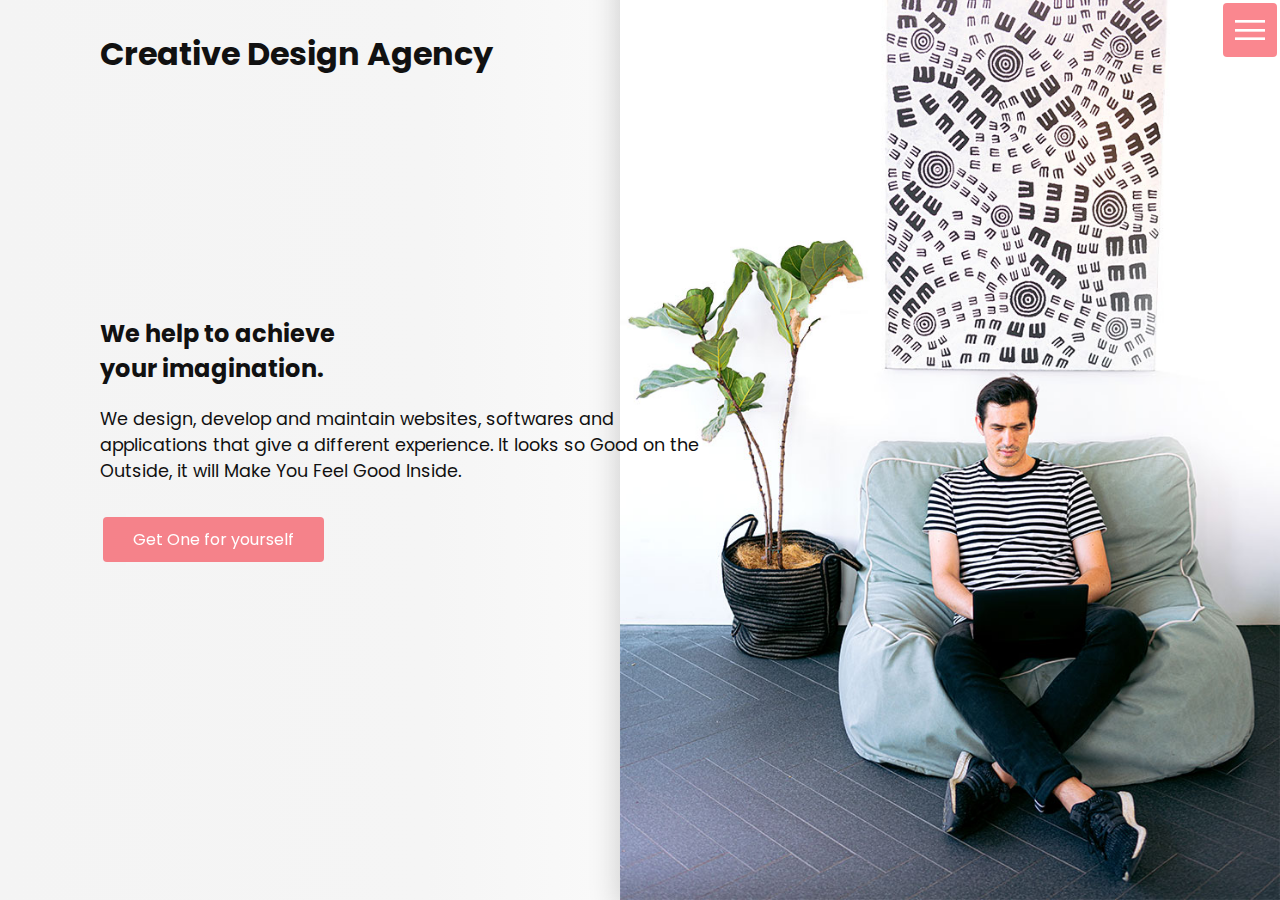
<file: index.html>
<!DOCTYPE html>
<html lang="en">
  <head>
    <meta charset="UTF-8" />
    <meta http-equiv="X-UA-Compatible" content="IE=edge" />
    <meta name="viewport" content="width=device-width, initial-scale=1.0" />
    <title>Creative Design Agency</title>
    <link rel="stylesheet" href="css/style.css" />
  </head>
  <body class="body">
    <header>
      <div class="logo">Creative Design Agency</div>
      <div class="toggle"></div>
      <div class="navigation">
        <ul>
          <li><a href="index.html">Start</a></li>
          <li><a href="services.html">Services</a></li>
          <li><a href="work.html">Our Work</a></li>
          <li><a href="contact.html">Contact</a></li>
        </ul>
        <div class="social-bar">
          <ul>
            <li>
              <a href="https://facebook.com"></a>
              <img src="images/facebook.png" target="_blank" alt="" />
            </li>
            <li>
              <a href="https://twitter.com"></a>
              <img src="images/twitter.png" target="_blank" alt="" />
            </li>
            <li>
              <a href="https://instagram.com"></a>
              <img src="images/instagram.png" target="_blank" alt="" />
            </li>
          </ul>

          <a href="mailto:ogajasteve776@gmail.com" class="email-icon">
            <img src="images/email.png" alt="" />
          </a>
        </div>
      </div>
    </header>

    <section class="home">
      <img src="images/home-img.jpg" class="home-img" alt="" />
      <div class="home-content">
        <h2>
          We help to achieve <br />
          your imagination.
        </h2>
        <p>
          We design, develop and maintain websites, softwares and applications
          that give a different experience. It looks so Good on the Outside, it
          will Make You Feel Good Inside.
        </p>

        <a href="contact.html" class="btn">Get One for yourself</a>
      </div>
    </section>

    <script src="js/script.js"></script>
  </body>
</html>
</file>
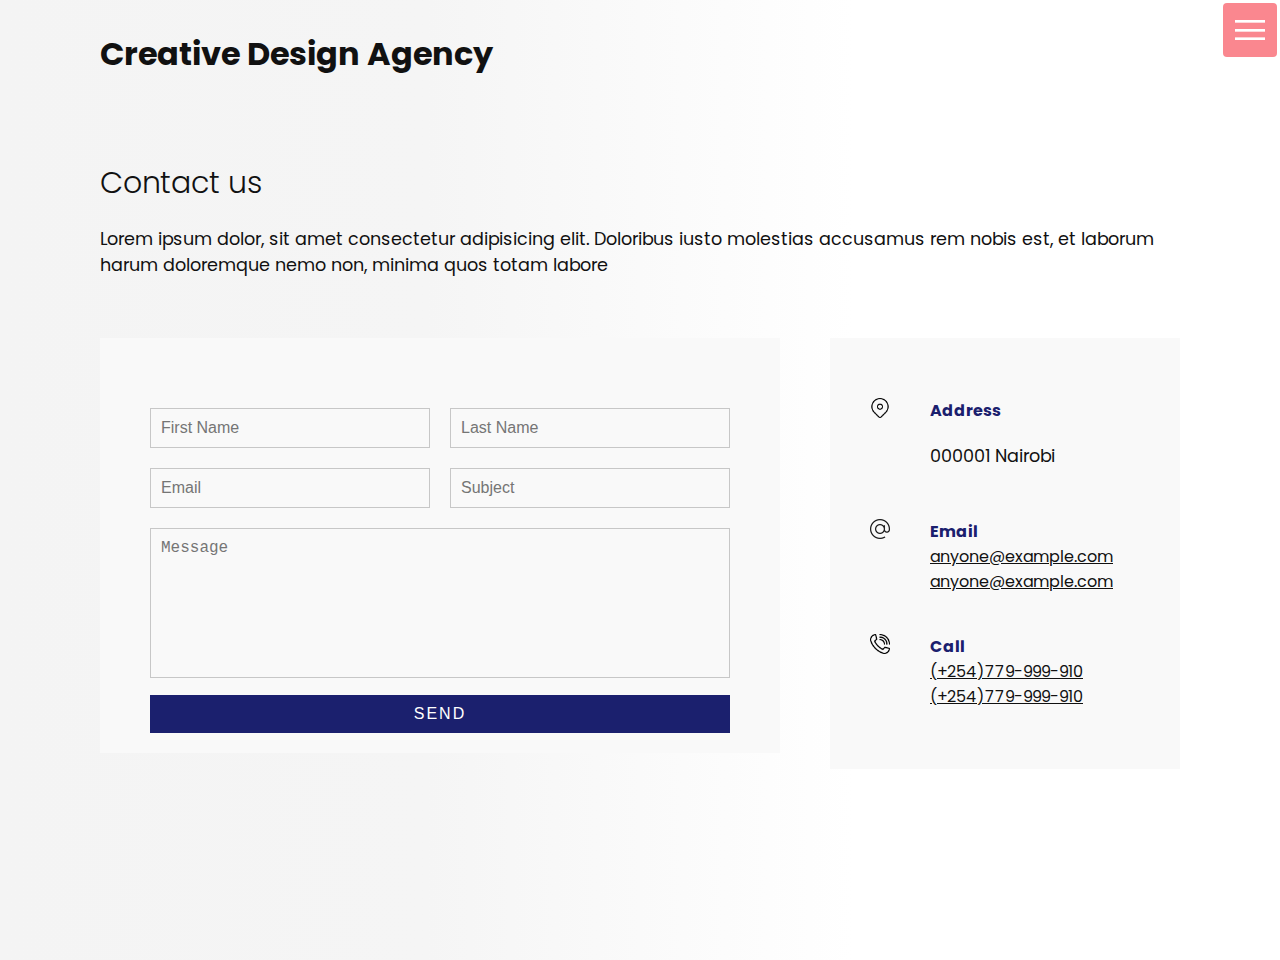
<file: contact.html>
<!DOCTYPE html>
<html lang="en">
  <head>
    <meta charset="UTF-8" />
    <meta http-equiv="X-UA-Compatible" content="IE=edge" />
    <meta name="viewport" content="width=device-width, initial-scale=1.0" />
    <link rel="stylesheet" href="css/style.css" />
    <title>Creative Design Agency</title>
  </head>
  <body>
    <header>
      <div class="logo">Creative Design Agency</div>
      <div class="toggle"></div>
      <div class="navigation">
        <ul>
          <li><a href="index.html">Home</a></li>
          <li><a href="services.html">Services</a></li>
          <li><a href="work.html">Work</a></li>
          <li><a href="contact.html">Contact</a></li>
        </ul>
        <div class="social-bar">
          <ul>
            <li>
              <a href="https://facebook.com">
                <img src="images/facebook.png" target="_blank" alt="" />
              </a>
            </li>
            <li>
              <a href="https://twitter.com">
                <img src="images/twitter.png" target="_blank" alt="" />
              </a>
            </li>
            <li>
              <a href="https://instagram.com">
                <img src="images/instagram.png" target="_blank" alt="" />
              </a>
            </li>
          </ul>
          <a href="mailto:you@email.com" class="email-icon">
            <img src="images/email.png" alt="" />
          </a>
        </div>
      </div>
    </header>

    <section>
      <div class="title">
        <h1>Contact us</h1>
        <p>
          Lorem ipsum dolor, sit amet consectetur adipisicing elit. Doloribus
          iusto molestias accusamus rem nobis est, et laborum harum doloremque
          nemo non, minima quos totam labore
        </p>
      </div>
      <div class="contact">
        <div class="contact-form">
          <form>
            <div class="row">
              <div class="input50">
                <input type="text" placeholder="First Name" />
              </div>
              <div class="input50">
                <input type="text" placeholder="Last Name" />
              </div>
            </div>
            <div class="row">
              <div class="input50">
                <input type="text" placeholder="Email" />
              </div>
              <div class="input50">
                <input type="text" placeholder="Subject" />
              </div>
            </div>
            <div class="row">
              <div class="input100">
                <textarea placeholder="Message"></textarea>
              </div>
            </div>
            <div class="row">
              <div class="input100">
                <input type="submit" value="Send" />
              </div>
            </div>
          </form>
        </div>

        <div class="contact-info">
          <div class="info-box">
            <img src="images/address.png" class="contact-icon" alt="" />
            <div class="details">
              <h4>Address</h4>
              <p>000001 Nairobi</p>
            </div>
          </div>
          <div class="info-box">
            <img src="images/email.png" class="contact-icon" alt="" />
            <div class="details">
              <h4>Email</h4>
              <a href="mailto:anyone@example.com">anyone@example.com</a>
              <a href="mailto:anyone@example.com">anyone@example.com</a>
            </div>
          </div>
          <div class="info-box">
            <img src="images/call.png" class="contact-icon" alt="" />
            <div class="details">
              <h4>Call</h4>
              <a href="tel:+254779999910">(+254)779-999-910</a>
              <a href="tel:+254799999910">(+254)779-999-910</a>
            </div>
          </div>
        </div>
      </div>
    </section>

    <script src="js/script.js"></script>
  </body>
</html>
</file>
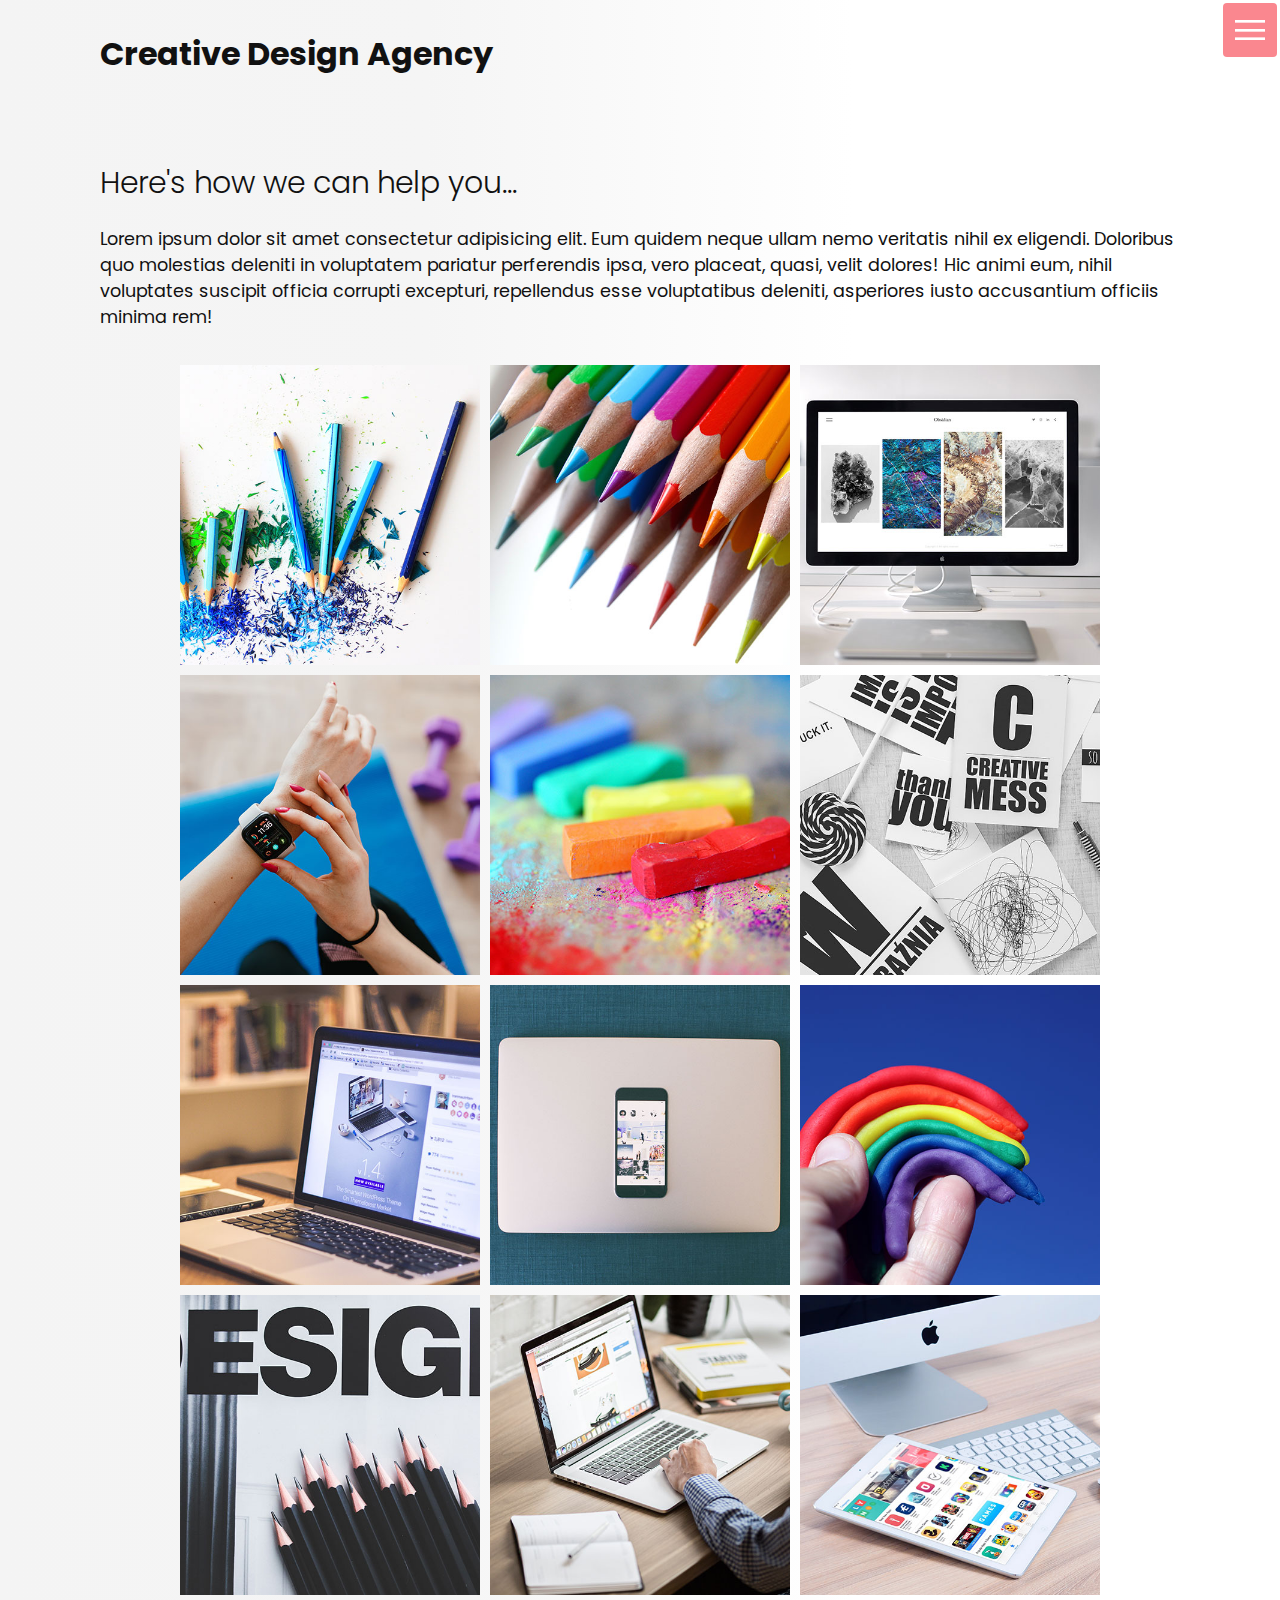
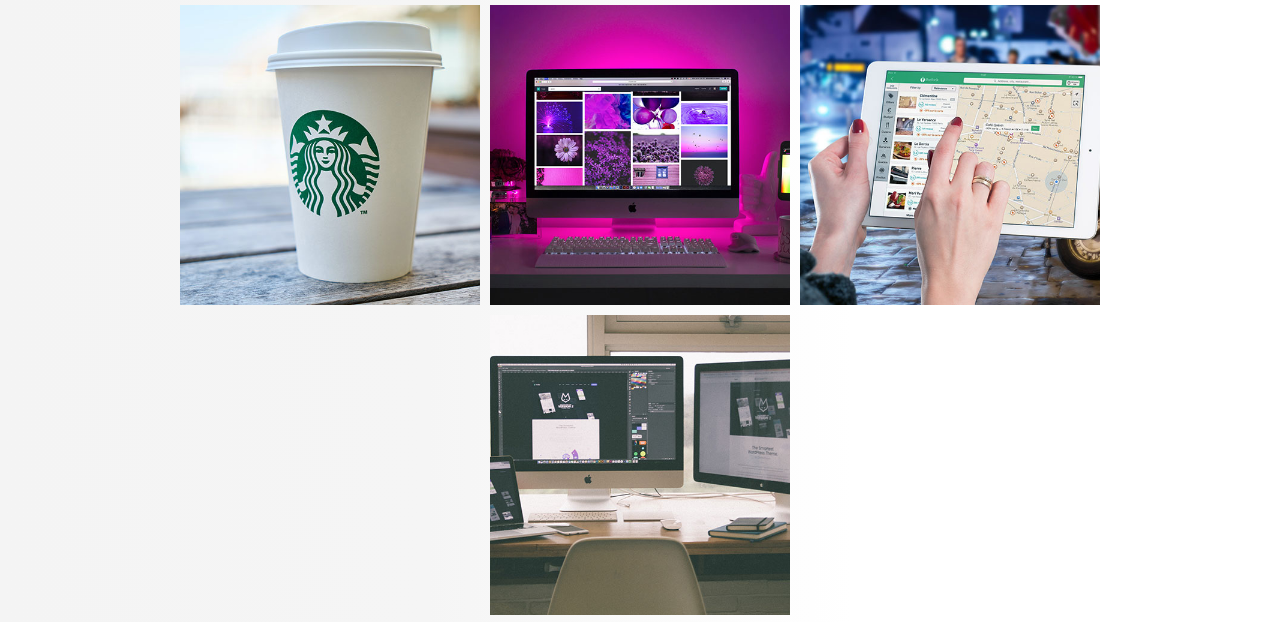
<file: work.html>
<!DOCTYPE html>
<html lang="en">
  <head>
    <meta charset="UTF-8" />
    <meta http-equiv="X-UA-Compatible" content="IE=edge" />
    <meta name="viewport" content="width=device-width, initial-scale=1.0" />
    <title>Creative Design Agency</title>
    <link rel="stylesheet" href="css/style.css" />
  </head>
  <body>
    <header>
      <div class="logo">Creative Design Agency</div>
      <div class="toggle"></div>
      <div class="navigation">
        <ul>
          <li><a href="index.html">Start</a></li>
          <li><a href="services.html">Services</a></li>
          <li><a href="work.html">Our Work</a></li>
          <li><a href="contact.html">Contact</a></li>
        </ul>
        <div class="social-bar">
          <ul>
            <li>
              <a href="https://facebook.com"></a>
              <img src="images/facebook.png" target="_blank" alt="" />
            </li>
            <li>
              <a href="https://twitter.com"></a>
              <img src="images/twitter.png" target="_blank" alt="" />
            </li>
            <li>
              <a href="https://instagram.com"></a>
              <img src="images/instagram.png" target="_blank" alt="" />
            </li>
          </ul>

          <a href="mailto:ogajasteve776@gmail.com" class="email-icon">
            <img src="images/email.png" alt="" />
          </a>
        </div>
      </div>
    </header>

    <section>
      <div class="title">
        <h1>Here's how we can help you...</h1>
        <p>
          Lorem ipsum dolor sit amet consectetur adipisicing elit. Eum quidem
          neque ullam nemo veritatis nihil ex eligendi. Doloribus quo molestias
          deleniti in voluptatem pariatur perferendis ipsa, vero placeat, quasi,
          velit dolores! Hic animi eum, nihil voluptates suscipit officia
          corrupti excepturi, repellendus esse voluptatibus deleniti, asperiores
          iusto accusantium officiis minima rem!
        </p>
      </div>

      <div class="portfolio">
        <div class="item">
          <img src="images/portfolio-item1.jpg" alt="" />
          <div class="action">
            <a href="#">Launch</a>
          </div>
        </div>
        <div class="item">
          <img src="images/portfolio-item2.jpg" alt="" />
          <div class="action">
            <a href="#">Launch</a>
          </div>
        </div>
        <div class="item">
          <img src="images/portfolio-item3.jpg" alt="" />
          <div class="action">
            <a href="#">Launch</a>
          </div>
        </div>
        <div class="item">
          <img src="images/portfolio-item4.jpg" alt="" />
          <div class="action">
            <a href="#">Launch</a>
          </div>
        </div>
        <div class="item">
          <img src="images/portfolio-item5.jpg" alt="" />
          <div class="action">
            <a href="#">Launch</a>
          </div>
        </div>
        <div class="item">
          <img src="images/portfolio-item6.jpg" alt="" />
          <div class="action">
            <a href="#">Launch</a>
          </div>
        </div>
        <div class="item">
          <img src="images/portfolio-item7.jpg" alt="" />
          <div class="action">
            <a href="#">Launch</a>
          </div>
        </div>
        <div class="item">
          <img src="images/portfolio-item8.jpg" alt="" />
          <div class="action">
            <a href="#">Launch</a>
          </div>
        </div>
        <div class="item">
          <img src="images/portfolio-item9.jpg" alt="" />
          <div class="action">
            <a href="#">Launch</a>
          </div>
        </div>
        <div class="item">
          <img src="images/portfolio-item10.jpg" alt="" />
          <div class="action">
            <a href="#">Launch</a>
          </div>
        </div>
        <div class="item">
          <img src="images/portfolio-item11.jpg" alt="" />
          <div class="action">
            <a href="#">Launch</a>
          </div>
        </div>
        <div class="item">
          <img src="images/portfolio-item12.jpg" alt="" />
          <div class="action">
            <a href="#">Launch</a>
          </div>
        </div>
        <div class="item">
          <img src="images/portfolio-item13.jpg" alt="" />
          <div class="action">
            <a href="#">Launch</a>
          </div>
        </div>
        <div class="item">
          <img src="images/portfolio-item14.jpg" alt="" />
          <div class="action">
            <a href="#">Launch</a>
          </div>
        </div>
        <div class="item">
          <img src="images/portfolio-item15.jpg" alt="" />
          <div class="action">
            <a href="#">Launch</a>
          </div>
        </div>
        <div class="item">
          <img src="images/portfolio-item16.jpg" alt="" />
          <div class="action">
            <a href="#">Launch</a>
          </div>
        </div>
      </div>
    </section>

    <script src="js/script.js"></script>
  </body>
</html>
</file>
<file: css/style.css>
@import url("https://fonts.googleapis.com/css2?family=Poppins:wght@300&display=swap");

:root {
  --primary-color: #f60f20;
  --secondary-color: #1b206e;
}

* {
  box-sizing: border-box;
  margin: 0;
  padding: 0;
}

html,
body {
  background: linear-gradient(to right, #f4f4f4, whitesmoke, white, white);
  font-family: "Poppins", sans-serif;
  color: #111;
}

h1 {
  font-size: 30px;
  font-weight: 300;
}

p {
  margin: 20px 0 10px 0;
  font-size: 1.1rem;
}

.navigation {
  position: fixed;
  top: 0;
  left: 100%;
  width: 100%;
  height: 100%;
  background-color: white;
  z-index: 15;
  display: flex;
  justify-content: center;
  align-items: center;
}

.navigation.active {
  left: 0;
}

.navigation ul {
  position: relative;
}

.navigation ul li {
  position: relative;
  list-style: none;
  text-align: center;
}

.navigation ul li a {
  font-size: 2.2rem;
  color: #111;
  text-decoration: none;
  font-weight: 300;
}

.navigation ul li a:hover {
  color: var(--primary-color);
}

.navigation .social-bar {
  position: absolute;
  top: 0;
  left: 0;
  width: 60px;
  height: 100%;
  display: flex;
  justify-content: center;
  align-items: center;
}

.navigation .social-bar a {
  display: inline-block;
  transform: scale(0.5);
}

.navigation .email-icon {
  position: absolute;
  bottom: 20px;
  transform: scale(0.5);
}

section {
  display: flex;
  flex-direction: column;
  height: 100vh;
  align-items: center;
  padding: 100px;
  margin-top: 60px;
}

section.home {
  flex-direction: row;
  margin-top: 0;
}

.home-content {
  position: relative;
  z-index: 10;
  max-width: 600px;
}

.btn {
  cursor: pointer;
  display: inline-block;
  background: rgba(246, 15, 32, 0.5);
  border-radius: 7px;
  backdrop-filter: blur(10px);
  border: 3px solid transparent;
  background-clip: padding-box;
  color: white;
  text-decoration: none;
  padding: 10px 30px;
  margin: 20px 0;
}

.btn:hover {
  transform: scale(0.98);
}

.logo {
  position: absolute;
  top: 30px;
  left: 100px;
  font-size: 2rem;
  font-weight: 700;
  z-index: 20;
}

.toggle {
  position: fixed;
  top: 0;
  right: 0;
  width: 60px;
  height: 60px;
  background: rgba(246, 15, 32, 0.5) url(../images/menu.png);
  z-index: 20;
  border-radius: 7px;
  backdrop-filter: blur(10px);
  border: 3px solid transparent;
  background-clip: padding-box;
  background-size: 30px;
  background-repeat: no-repeat;
  background-position: center;
  cursor: pointer;
}
.toggle.active {
  background: var(--primary-color) url(../images/close.png);
  background-size: 25px;
  background-repeat: no-repeat;
  background-position: center;
}

.home-img {
  position: absolute;
  bottom: 0;
  right: 0;
  height: 110%;
  box-shadow: 0 10px 30px rgba(0, 0, 0, 0.2);
}

/* services style*/
#myVideo {
  display: none;
}
.services {
  margin-top: 40px;
  display: grid;
  grid-template-columns: repeat(3, 1fr);
  gap: 40px;
  text-align: center;
}

.services .service {
  padding: 30px;
  border-radius: 5px;
  background-color: #f4f4f4;
}

.services .service:hover {
  box-shadow: 0 10px 30px rgba(0, 0, 0, 0.2);
}

.services .service h2 {
  font-size: 24px;
  font-weight: 500;
  margin-top: 20px;
  color: #1b206e;
}

.services .service .icon img {
  max-width: 100px;
}

/*WORK PAGE*/

.portfolio {
  display: flex;
  flex-wrap: wrap;
  margin-top: 20px;
  justify-content: center;
}

.portfolio .item {
  position: relative;
  width: 300px;
  height: 300px;
  margin: 5px;
}

.portfolio .item img {
  width: 100%;
  height: 100%;
}

.portfolio .item .action {
  position: absolute;
  top: 0;
  left: 0;
  width: 100%;
  height: 100%;
  background: rgba(0, 0, 0, 0.8);
  display: flex;
  justify-content: center;
  align-items: center;
  opacity: 0;
  transition: 0.5s;
}

.portfolio .item:hover .action {
  opacity: 1;
}

.portfolio .item .action a {
  display: inline-block;
  color: white;
  text-decoration: none;
  border: 1px solid white;
  padding: 5px 15px;
}

/* CONTACT */
.contact {
  position: relative;
  width: 100%;
  margin-top: 50px;
  display: flex;
  justify-content: space-between;
  align-items: flex-start;
}

.contact-form {
  position: relative;
  background: #f9f9f9;
  width: calc(100% - 400px);
  padding: 60px 40px 20px;
}

.contact-form form {
  width: 100%;
}

.contact-form .row {
  width: 100%;
  display: flex;
}

.contact-form .input50 {
  width: 50%;
  margin: 0 10px;
}

.contact-form .input100 {
  width: 100%;
  margin: 0 10px;
}

.contact-form .row input,
.contact-form .row textarea {
  position: relative;
  border: 1px solid rgba(0, 0, 0, 0.2);
  color: #111;
  background: transparent;
  width: 100%;
  padding: 10px;
  outline: none;
  font-size: 16px;
  font-weight: 300;
  margin: 10px 0;
  resize: none;
}

.contact-form .row textarea {
  height: 150px;
}

.contact-form .row input[type="submit"] {
  background-color: var(--secondary-color);
  color: #fff;
  margin: 0;
  text-transform: uppercase;
  letter-spacing: 2px;
  font-weight: 300;
  border: 0;
  cursor: pointer;
}

.contact-info {
  width: 350px;
  background: #f9f9f9;
  padding: 60px 40px 20px;
}

.contact-info .info-box {
  display: flex;
  align-items: flex-start;
  margin-bottom: 40px;
}

.contact-info .info-box .contact-icon {
  width: 20px;
  margin-right: 40px;
}

.contact-info .info-box .details h4 {
  color: var(--secondary-color);
}

.contact-info .info-box .details p,
.contact-info .info-box .details a {
  color: #111;
}

@media (max-width: 1068px) {
  .home-img {
    display: none;
  }

  .body {
    color: white;
    background: url(../images/pexels-anna-shvets-3727464.jpg);
    background-repeat: no-repeat;
    background-size: cover;
    background-position: center;
  }
  .home-content {
    width: 400px;
    height: 500px;
    background-color: rgba(255, 255, 255, 0.1);
    padding: 50px;
    border-radius: 7px;
    backdrop-filter: blur(10px);
    border: 4px solid transparent;
    background-clip: padding-box;
  }

  .logo {
    top: 10px;
    left: 40px;
    font-size: 1.5rem;
  }

  section {
    padding: 100px 40px;
  }

  .navigation ul li a {
    font-size: 2rem;
  }

  .services {
    grid-template-columns: repeat(2, 1fr);
  }
  .services-body {
    background: transparent;
  }

  .services-body section .title,
  .services-body .logo {
    color: white;
  }

  #myVideo {
    display: block;
    position: fixed;
    right: 0;
    bottom: 0;
    top: -20%;
    left: -155%;
    min-width: 50%;
    min-height: 50%;
    z-index: -100;
  }

  .contact {
    flex-direction: column;
  }

  .contact-form {
    width: 100%;
    padding: 30px 30px 20px;
  }

  .contact-form .row {
    flex-direction: column;
  }

  .contact-form .input50,
  .contact-form .input100 {
    width: 100%;
    margin: 0;
  }

  .contact-info {
    width: 100%;
    margin-top: 20px;
    padding: 30px 30px 20px;
  }
}

@media (max-width: 768px) {
  .services {
    grid-template-columns: 1fr;
  }

  .services .service {
    background-color: rgba(255, 255, 255, 0.1);
    border-radius: 7px;
    backdrop-filter: blur(10px);
    border: 3px solid transparent;
    background-clip: padding-box;
  }
}
</file>
